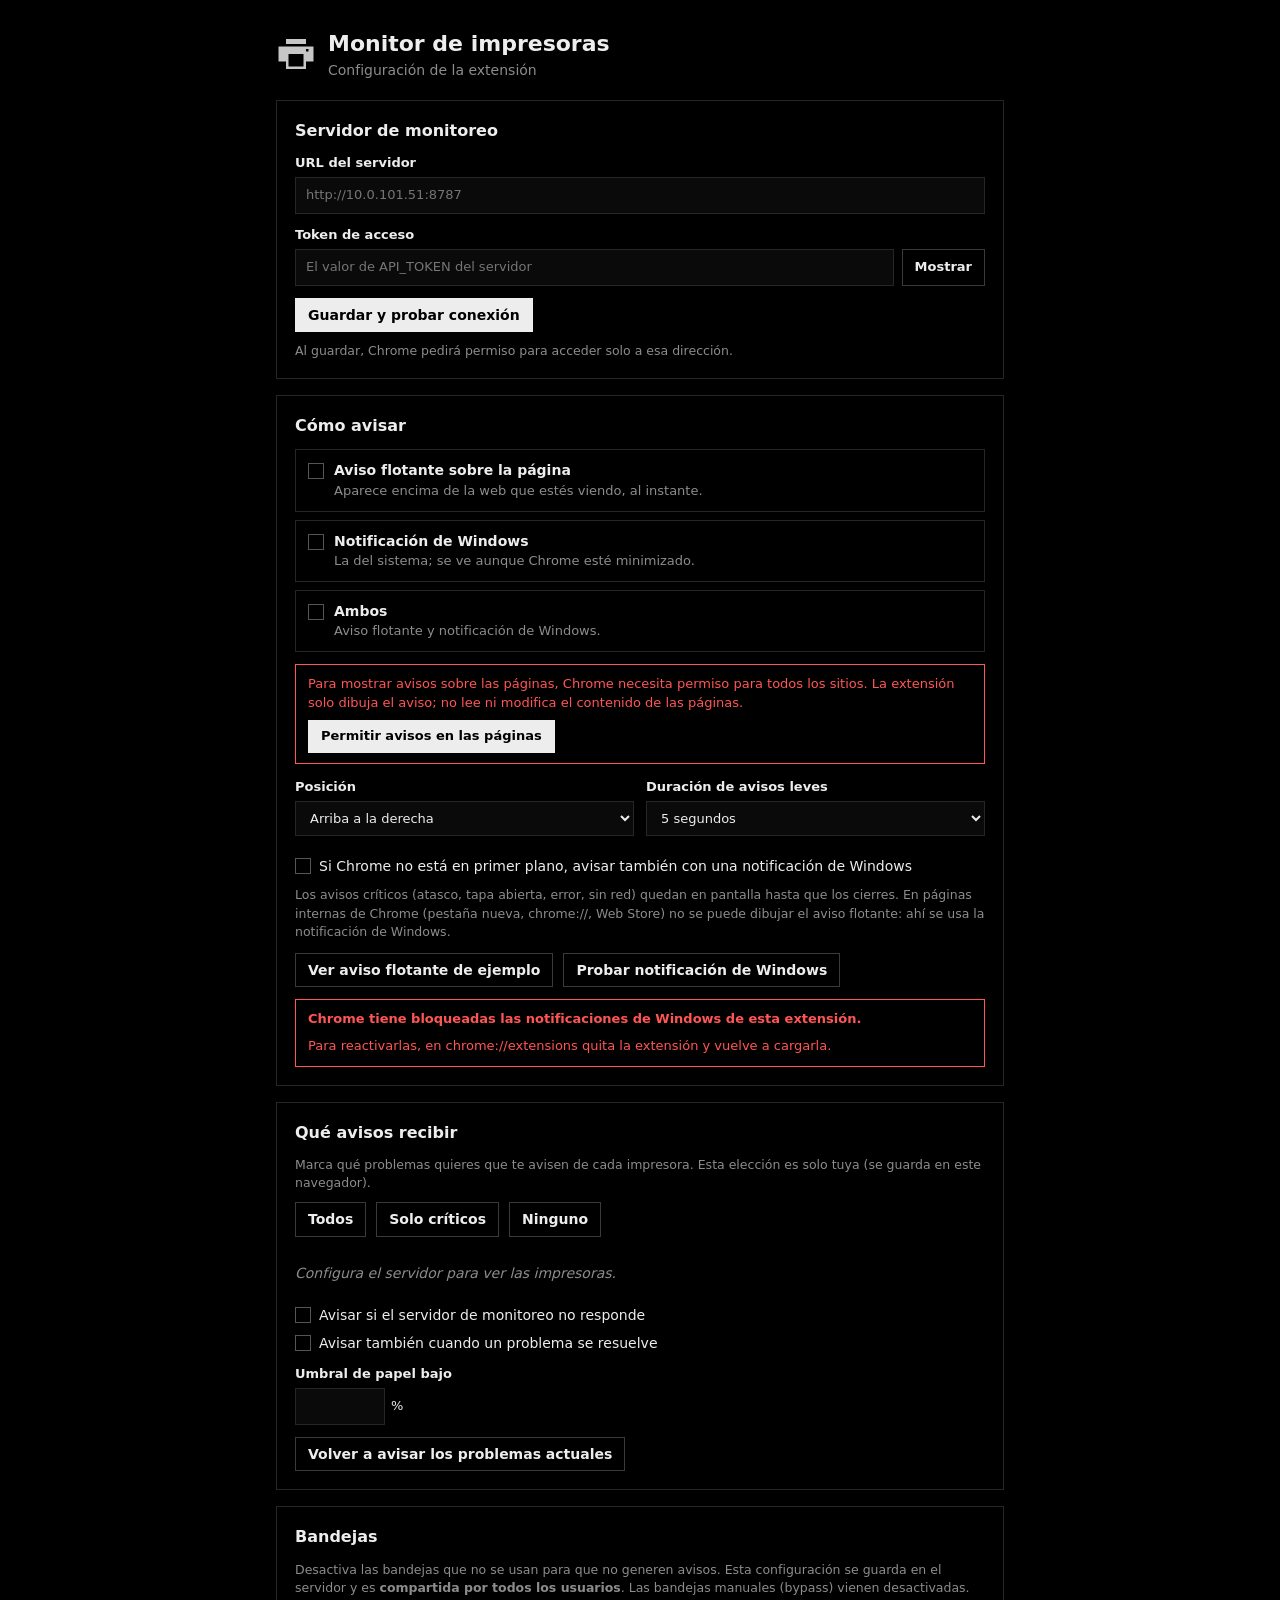
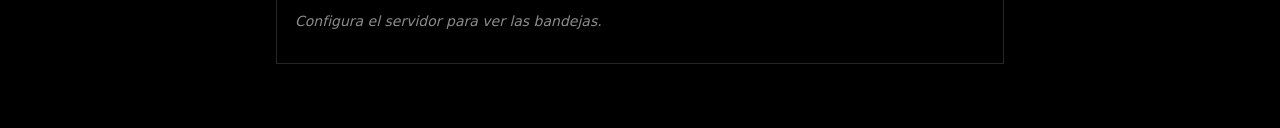
<file: extension/options.html>
<!doctype html>
<html lang="es">
<head>
<meta charset="utf-8">
<meta name="viewport" content="width=device-width, initial-scale=1">
<title>Configuración — Monitor de impresoras</title>
<link rel="stylesheet" href="estilos.css">
<link rel="stylesheet" href="options.css">
</head>
<body>
<div class="pagina">
  <header>
    <img src="icons/48.png" width="40" height="40" alt="">
    <div><h1>Monitor de impresoras</h1><p class="sub">Configuración de la extensión</p></div>
  </header>

  <section class="panel">
    <h2>Servidor de monitoreo</h2>
    <form id="form-servidor" autocomplete="off">
      <label class="campo">URL del servidor
        <input id="servidor" type="url" placeholder="http://10.0.101.51:8787" required>
      </label>
      <label class="campo">Token de acceso
        <span class="con-boton">
          <input id="token" type="password" placeholder="El valor de API_TOKEN del servidor" required>
          <button type="button" class="boton" id="ver-token">Mostrar</button>
        </span>
      </label>
      <div class="acciones">
        <button class="boton primario" type="submit">Guardar y probar conexión</button>
        <span class="estado" id="estado-servidor" role="status"></span>
      </div>
      <p class="nota">Al guardar, Chrome pedirá permiso para acceder solo a esa dirección.</p>
    </form>
  </section>

  <section class="panel">
    <h2>Cómo avisar</h2>
    <div class="modos" role="radiogroup" aria-label="Forma de aviso">
      <label class="modo"><input type="radio" name="modo" value="flotante">
        <span><strong>Aviso flotante sobre la página</strong> Aparece encima de la web que estés viendo, al instante.</span></label>
      <label class="modo"><input type="radio" name="modo" value="sistema">
        <span><strong>Notificación de Windows</strong> La del sistema; se ve aunque Chrome esté minimizado.</span></label>
      <label class="modo"><input type="radio" name="modo" value="ambos">
        <span><strong>Ambos</strong> Aviso flotante y notificación de Windows.</span></label>
    </div>

    <div class="alerta-bloqueo" id="falta-permiso" hidden>
      <span>Para mostrar avisos sobre las páginas, Chrome necesita permiso para todos los sitios. La extensión solo
        dibuja el aviso; no lee ni modifica el contenido de las páginas.</span>
      <button class="boton primario" id="dar-permiso">Permitir avisos en las páginas</button>
    </div>

    <div class="fila-campos" id="opciones-flotante">
      <label class="campo">Posición
        <select id="posicion">
          <option value="arriba-derecha">Arriba a la derecha</option>
          <option value="abajo-derecha">Abajo a la derecha</option>
          <option value="abajo-izquierda">Abajo a la izquierda</option>
        </select>
      </label>
      <label class="campo">Duración de avisos leves
        <select id="duracion">
          <option value="5">5 segundos</option>
          <option value="10">10 segundos</option>
          <option value="20">20 segundos</option>
          <option value="60">1 minuto</option>
          <option value="0">Hasta que lo cierre</option>
        </select>
      </label>
    </div>
    <label class="opcion" id="fila-enfocado"><input type="checkbox" id="enfocado">
      Si Chrome no está en primer plano, avisar también con una notificación de Windows</label>
    <p class="nota">Los avisos críticos (atasco, tapa abierta, error, sin red) quedan en pantalla hasta que los cierres.
      En páginas internas de Chrome (pestaña nueva, chrome://, Web Store) no se puede dibujar el aviso flotante:
      ahí se usa la notificación de Windows.</p>

    <div class="acciones">
      <button class="boton" id="probar-flotante">Ver aviso flotante de ejemplo</button>
      <button class="boton" id="probar-sistema">Probar notificación de Windows</button>
      <span class="estado" id="estado-modo" role="status"></span>
    </div>
    <div class="alerta-bloqueo" id="bloqueo" hidden>
      <strong>Chrome tiene bloqueadas las notificaciones de Windows de esta extensión.</strong>
      Para reactivarlas, en chrome://extensions quita la extensión y vuelve a cargarla.
    </div>
  </section>

  <section class="panel">
    <h2>Qué avisos recibir</h2>
    <p class="nota sin-margen">Marca qué problemas quieres que te avisen de cada impresora. Esta elección es solo tuya
      (se guarda en este navegador).</p>
    <div class="acciones rapidas">
      <button class="boton" data-preset="todo">Todos</button>
      <button class="boton" data-preset="criticos">Solo críticos</button>
      <button class="boton" data-preset="nada">Ninguno</button>
    </div>
    <div id="matriz" class="matriz"><p class="vacio">Configura el servidor para ver las impresoras.</p></div>
    <label class="opcion"><input type="checkbox" id="servidor-caido"> Avisar si el servidor de monitoreo no responde</label>
    <label class="opcion"><input type="checkbox" id="resolucion"> Avisar también cuando un problema se resuelve</label>
    <label class="campo corto">Umbral de papel bajo
      <span class="con-sufijo"><input id="umbral" type="number" min="1" max="90" step="1"> %</span>
    </label>
    <div class="acciones">
      <button class="boton" id="reavisar">Volver a avisar los problemas actuales</button>
      <span class="estado" id="estado-alertas" role="status"></span>
    </div>
  </section>

  <section class="panel">
    <h2>Bandejas</h2>
    <p class="nota sin-margen">Desactiva las bandejas que no se usan para que no generen avisos. Esta configuración se guarda
      en el servidor y es <strong>compartida por todos los usuarios</strong>. Las bandejas manuales (bypass) vienen
      desactivadas.</p>
    <div id="bandejas"><p class="vacio">Configura el servidor para ver las bandejas.</p></div>
  </section>
</div>
<script src="toast.js"></script>
<script type="module" src="options.js"></script>
</body>
</html>
</file>
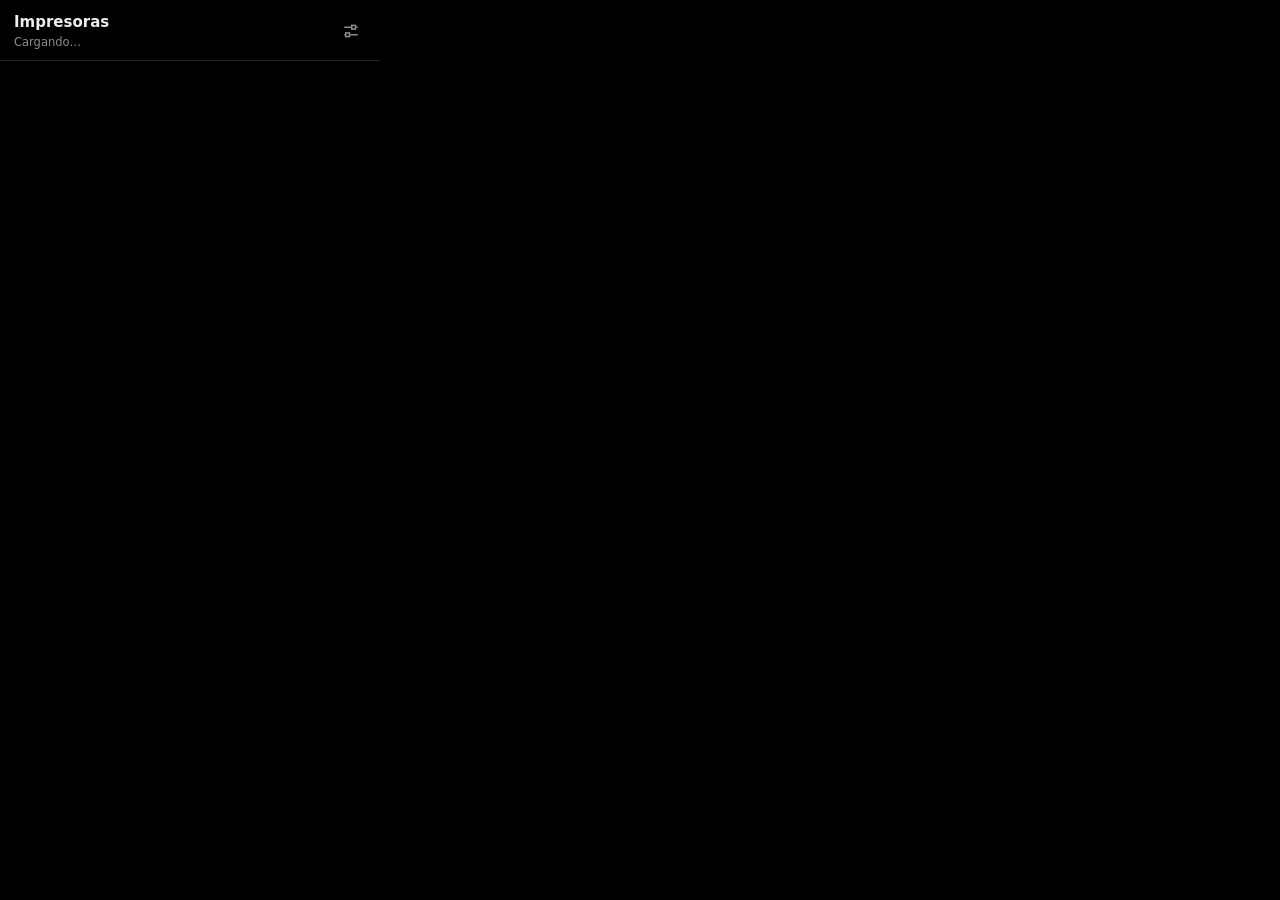
<file: extension/popup.html>
<!doctype html>
<html lang="es">
<head>
<meta charset="utf-8">
<title>Monitor de impresoras</title>
<link rel="stylesheet" href="estilos.css">
<link rel="stylesheet" href="popup.css">
</head>
<body>
  <header class="cabecera">
    <div>
      <h1>Impresoras</h1>
      <div class="sub" id="sub">Cargando…</div>
    </div>
    <button class="icono" id="ajustes" title="Configuración" aria-label="Configuración">
      <svg viewBox="0 0 24 24" width="18" height="18" aria-hidden="true" fill="none" stroke="currentColor" stroke-width="2">
        <path d="M3 7h10M19 7h2M3 17h2M11 17h10"/><rect x="13" y="4.5" width="5" height="5"/><rect x="5" y="14.5" width="5" height="5"/>
      </svg>
    </button>
  </header>
  <main id="contenido"></main>
  <script type="module" src="popup.js"></script>
</body>
</html>
</file>
<file: extension/estilos.css>
/* Tema único: negro puro, líneas finas y sin esquinas redondeadas */
:root {
  --bg: #000; --card: #000; --text: #ededed; --muted: #8c8c8c; --line: #262626;
  --track: #1c1c1c; --soft: #0a0a0a; --accent: #5aa0ff;
  --ok: #3fcf73; --busy: #5aa0ff; --warm: #f0b545; --err: #ff5555; --off: #8c8c8c;
  color-scheme: dark;
}
*, *::before, *::after { box-sizing: border-box; border-radius: 0 !important; }
body { margin: 0; background: var(--bg); color: var(--text); font: 13px/1.45 system-ui, -apple-system, "Segoe UI", Roboto, sans-serif; }
button, input, select { font: inherit; color: inherit; }
a { color: var(--accent); }

/* Estado: texto y borde del color, fondo negro */
.chip { display: inline-flex; align-items: center; gap: 6px; padding: 1px 8px; font-weight: 600; font-size: 12px; white-space: nowrap; border: 1px solid currentColor; }
.chip::before { content: ""; width: 6px; height: 6px; background: currentColor; }
.chip.disponible { color: var(--ok); }
.chip.ocupada { color: var(--busy); }
.chip.calentando { color: var(--warm); }
.chip.error { color: var(--err); }
.chip.fuera_de_linea { color: var(--off); }

/* Casillas y opciones cuadradas (las nativas de Windows son redondeadas) */
input[type="checkbox"], input[type="radio"] {
  appearance: none; width: 16px; height: 16px; margin: 0; flex: none; background: #000; border: 1px solid #555;
  display: inline-grid; place-content: center; cursor: pointer;
}
input[type="checkbox"]:checked { background: var(--text); border-color: var(--text); }
input[type="checkbox"]:checked::before {
  content: ""; width: 10px; height: 10px; background: #000;
  clip-path: polygon(14% 44%, 0 65%, 50% 100%, 100% 16%, 80% 0%, 43% 62%);
}
input[type="radio"]:checked { border-color: var(--text); }
input[type="radio"]:checked::before { content: ""; width: 8px; height: 8px; background: var(--text); }
input[type="checkbox"]:focus-visible, input[type="radio"]:focus-visible { outline: 2px solid var(--accent); outline-offset: 2px; }

.switch { position: relative; width: 34px; height: 18px; flex: none; display: inline-block; }
.switch input { opacity: 0; width: 0; height: 0; position: absolute; }
.switch span { position: absolute; inset: 0; background: var(--track); border: 1px solid #3a3a3a; cursor: pointer; transition: .15s; }
.switch span::after { content: ""; position: absolute; width: 12px; height: 12px; left: 2px; top: 2px; background: var(--muted); transition: .15s; }
.switch input:checked + span { background: var(--ok); border-color: var(--ok); }
.switch input:checked + span::after { transform: translateX(16px); background: #000; }
.switch input:focus-visible + span { outline: 2px solid var(--accent); outline-offset: 2px; }
.switch input:disabled + span { opacity: .5; cursor: wait; }

.boton { border: 1px solid #3a3a3a; background: #000; padding: 6px 12px; cursor: pointer; font-weight: 600; }
.boton:hover { border-color: var(--text); }
.boton.primario { background: var(--text); border-color: var(--text); color: #000; }
.boton.primario:hover { background: #fff; }
.vacio { color: var(--muted); font-style: italic; }
</file>
<file: extension/options.css>
body { font-size: 14px; }
.pagina { max-width: 760px; margin: 0 auto; padding: 28px 16px 48px; }
header { display: flex; gap: 12px; align-items: center; margin-bottom: 20px; }
h1 { font-size: 22px; margin: 0; }
h2 { font-size: 16px; margin: 0 0 12px; }
.sub { color: var(--muted); margin: 0; }
.panel { background: #000; border: 1px solid var(--line); padding: 18px; margin-bottom: 16px; }
.campo { display: grid; gap: 4px; margin-bottom: 12px; font-weight: 600; font-size: 13px; }
.campo input, .campo select { font-weight: 400; padding: 8px 10px; border: 1px solid var(--line); background: var(--soft); width: 100%; }
.campo input:focus, .campo select:focus { outline: 2px solid var(--accent); outline-offset: -1px; }
.campo.corto { max-width: 220px; margin-top: 12px; }
.con-boton { display: flex; gap: 8px; }
.con-sufijo { display: flex; gap: 6px; align-items: center; font-weight: 400; }
.con-sufijo input { width: 90px; }
.acciones { display: flex; flex-wrap: wrap; gap: 10px; align-items: center; margin-top: 12px; }
.estado { font-size: 13px; }
.estado.ok { color: var(--ok); }
.estado.mal { color: var(--err); }
.nota { color: var(--muted); font-size: 12.5px; margin: 10px 0 0; }
.nota.sin-margen { margin-top: 0; }
.opcion { display: flex; gap: 8px; align-items: center; cursor: pointer; margin-top: 8px; }

.modos { display: grid; gap: 8px; }
.modo { display: flex; gap: 10px; align-items: flex-start; padding: 10px 12px; border: 1px solid var(--line); cursor: pointer; }
.modo:has(input:checked) { border-color: var(--text); }
.modo input { margin-top: 3px; }
.modo span { display: grid; gap: 1px; color: var(--muted); font-size: 13px; }
.modo strong { color: var(--text); font-size: 14px; }
.fila-campos { display: grid; grid-template-columns: 1fr 1fr; gap: 12px; margin-top: 14px; }
@media (max-width: 520px) { .fila-campos { grid-template-columns: 1fr; } }
.oculto { display: none !important; }

.alerta-bloqueo { margin-top: 12px; padding: 10px 12px; border: 1px solid var(--err); color: var(--err); font-size: 13px; display: grid; gap: 8px; justify-items: start; }

.rapidas { margin: 10px 0 0; }
.matriz { overflow-x: auto; margin-top: 12px; }
.matriz table { border-collapse: collapse; width: 100%; font-size: 13px; }
.matriz th, .matriz td { padding: 8px 6px; border-bottom: 1px solid var(--line); text-align: center; }
.matriz th:first-child, .matriz td:first-child { text-align: left; }
.matriz thead th { color: var(--muted); font-weight: 600; font-size: 12px; vertical-align: bottom; }
.matriz thead th.critico { color: var(--err); }
.matriz input { width: 16px; height: 16px; cursor: pointer; accent-color: var(--accent); }

.impresora { border-top: 1px solid var(--line); padding: 12px 0 4px; }
.impresora:first-of-type { border-top: 0; }
.impresora h3 { font-size: 14px; margin: 0 0 6px; display: flex; gap: 8px; align-items: center; }
.bandeja { display: flex; align-items: center; gap: 10px; padding: 6px 0; }
.bandeja .nom { flex: 1; }
.tag { font-size: 11px; padding: 0 6px; border: 1px solid var(--line); color: var(--muted); margin-left: 6px; }
.cap { color: var(--muted); font-size: 12px; }
#bandejas { margin-top: 12px; }
</file>
<file: extension/popup.css>
body { width: 380px; min-height: 120px; }
.cabecera { display: flex; justify-content: space-between; align-items: center; padding: 12px 14px 10px; border-bottom: 1px solid var(--line); }
h1 { font-size: 15px; margin: 0; }
.sub { color: var(--muted); font-size: 11.5px; }
.icono { border: 1px solid transparent; background: none; color: var(--muted); padding: 5px; cursor: pointer; display: grid; }
.icono:hover { border-color: var(--line); color: var(--text); }
main { display: grid; grid-template-columns: minmax(0, 1fr); }

.tarjeta { padding: 12px 14px; border-bottom: 1px solid var(--line); border-left: 3px solid var(--off); }
.tarjeta.disponible { border-left-color: var(--ok); }
.tarjeta.ocupada { border-left-color: var(--busy); }
.tarjeta.calentando { border-left-color: var(--warm); }
.tarjeta.error { border-left-color: var(--err); }
.fila { display: flex; justify-content: space-between; align-items: center; gap: 8px; }
.nombre { font-weight: 700; font-size: 14px; }
.modelo { color: var(--muted); font-size: 11px; margin-top: 1px; overflow: hidden; text-overflow: ellipsis; white-space: nowrap; }

.atasco { margin-top: 8px; padding: 7px 10px; background: var(--err); color: #000; font-weight: 800; letter-spacing: .03em; }
.motivo { margin-top: 6px; color: var(--err); font-weight: 600; font-size: 12px; }
.offline { margin-top: 6px; color: var(--off); font-size: 12px; }
.avisos { display: flex; flex-wrap: wrap; gap: 4px; margin-top: 6px; }
.aviso { font-size: 11px; padding: 0 6px; border: 1px solid var(--warm); color: var(--warm); }

.bandeja { margin-top: 8px; }
.bandeja .fila { font-size: 12px; }
.bandeja .nom { font-weight: 600; }
.tag { font-size: 10.5px; padding: 0 4px; border: 1px solid var(--line); color: var(--muted); margin-left: 4px; font-weight: 500; }
.valor { font-variant-numeric: tabular-nums; font-weight: 600; }
.valor.bajo, .valor.vacia { color: var(--err); }
.valor.abierta { color: var(--warm); }
.barra { height: 6px; background: var(--track); overflow: hidden; margin-top: 3px; }
.relleno { height: 100%; background: var(--ok); }
.relleno.medio { background: var(--warm); }
.relleno.bajo { background: var(--err); }

.mensaje { margin: 12px 14px; border: 1px solid var(--line); padding: 16px; text-align: center; display: grid; gap: 10px; justify-items: center; }
.mensaje.error { border-color: var(--err); }
.mensaje strong { font-size: 14px; }
.pie { color: var(--muted); font-size: 11px; text-align: center; padding: 8px 0 10px; }
</file>
